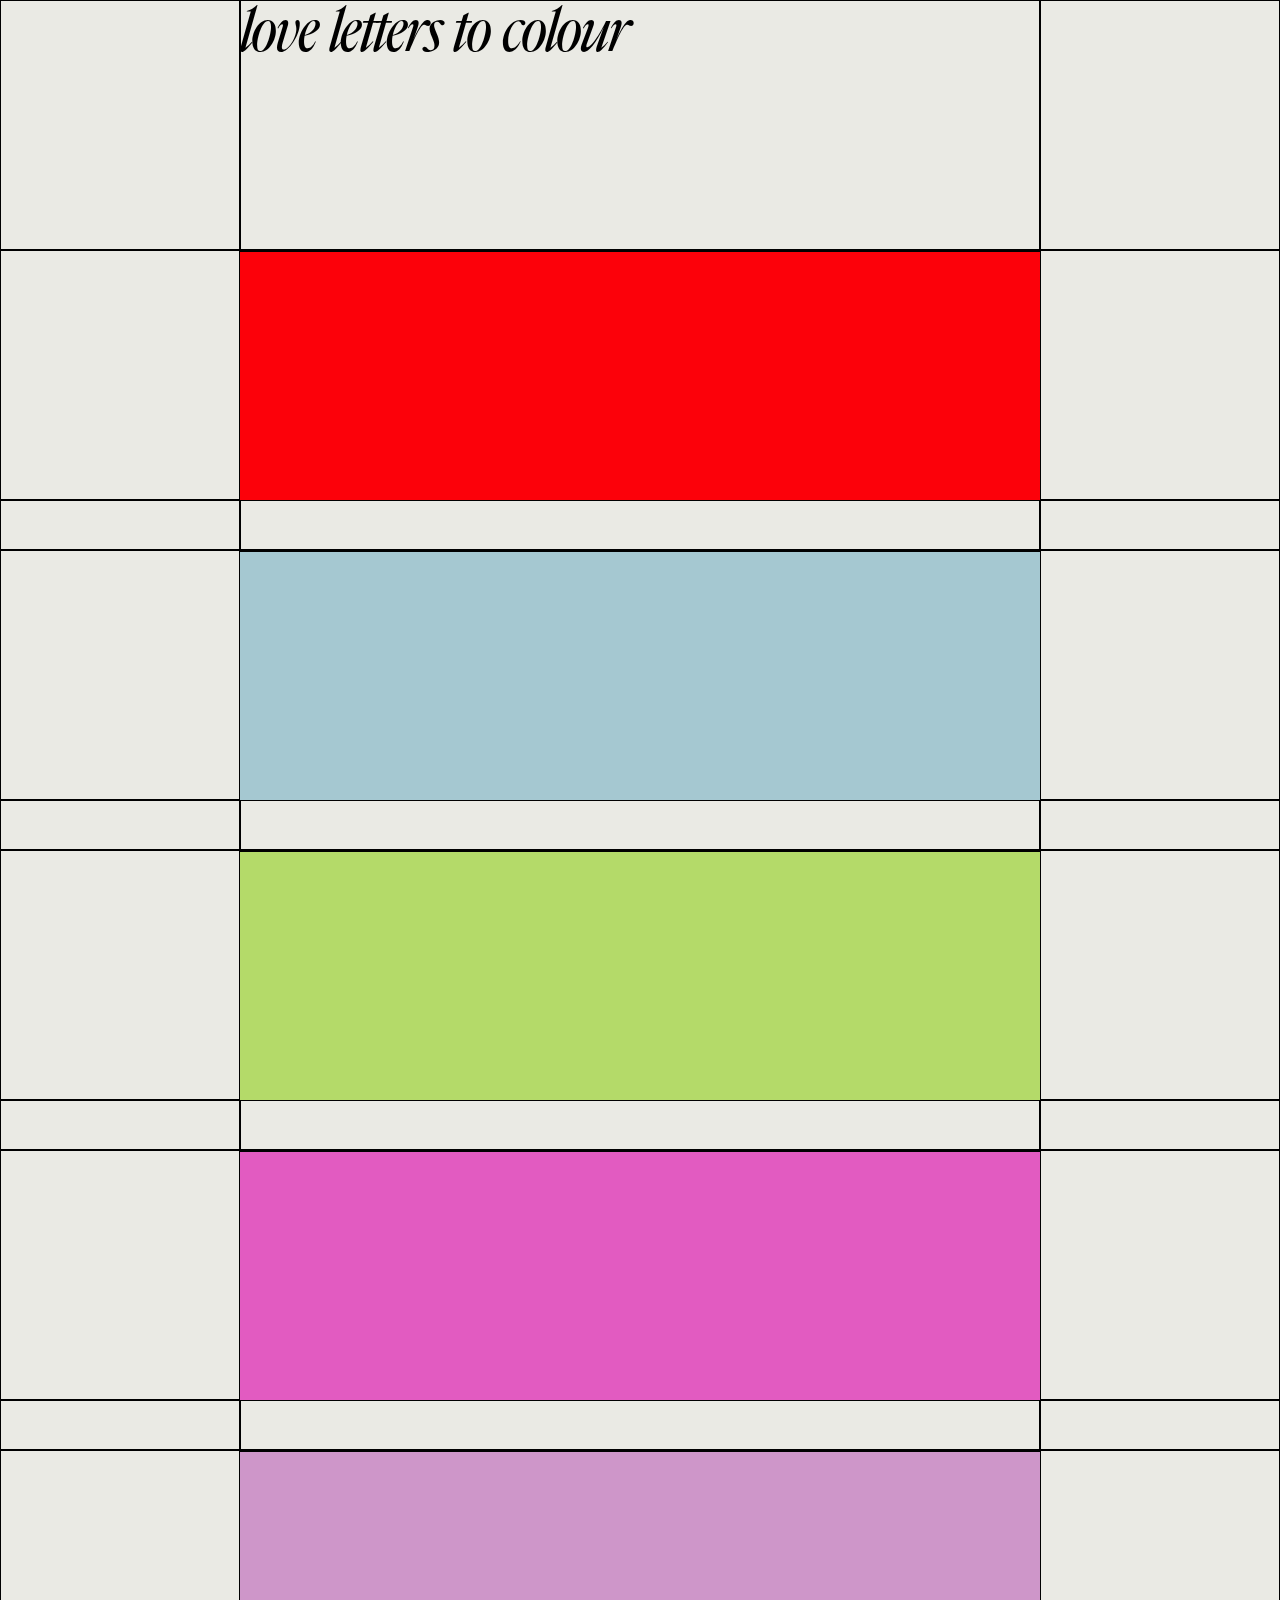
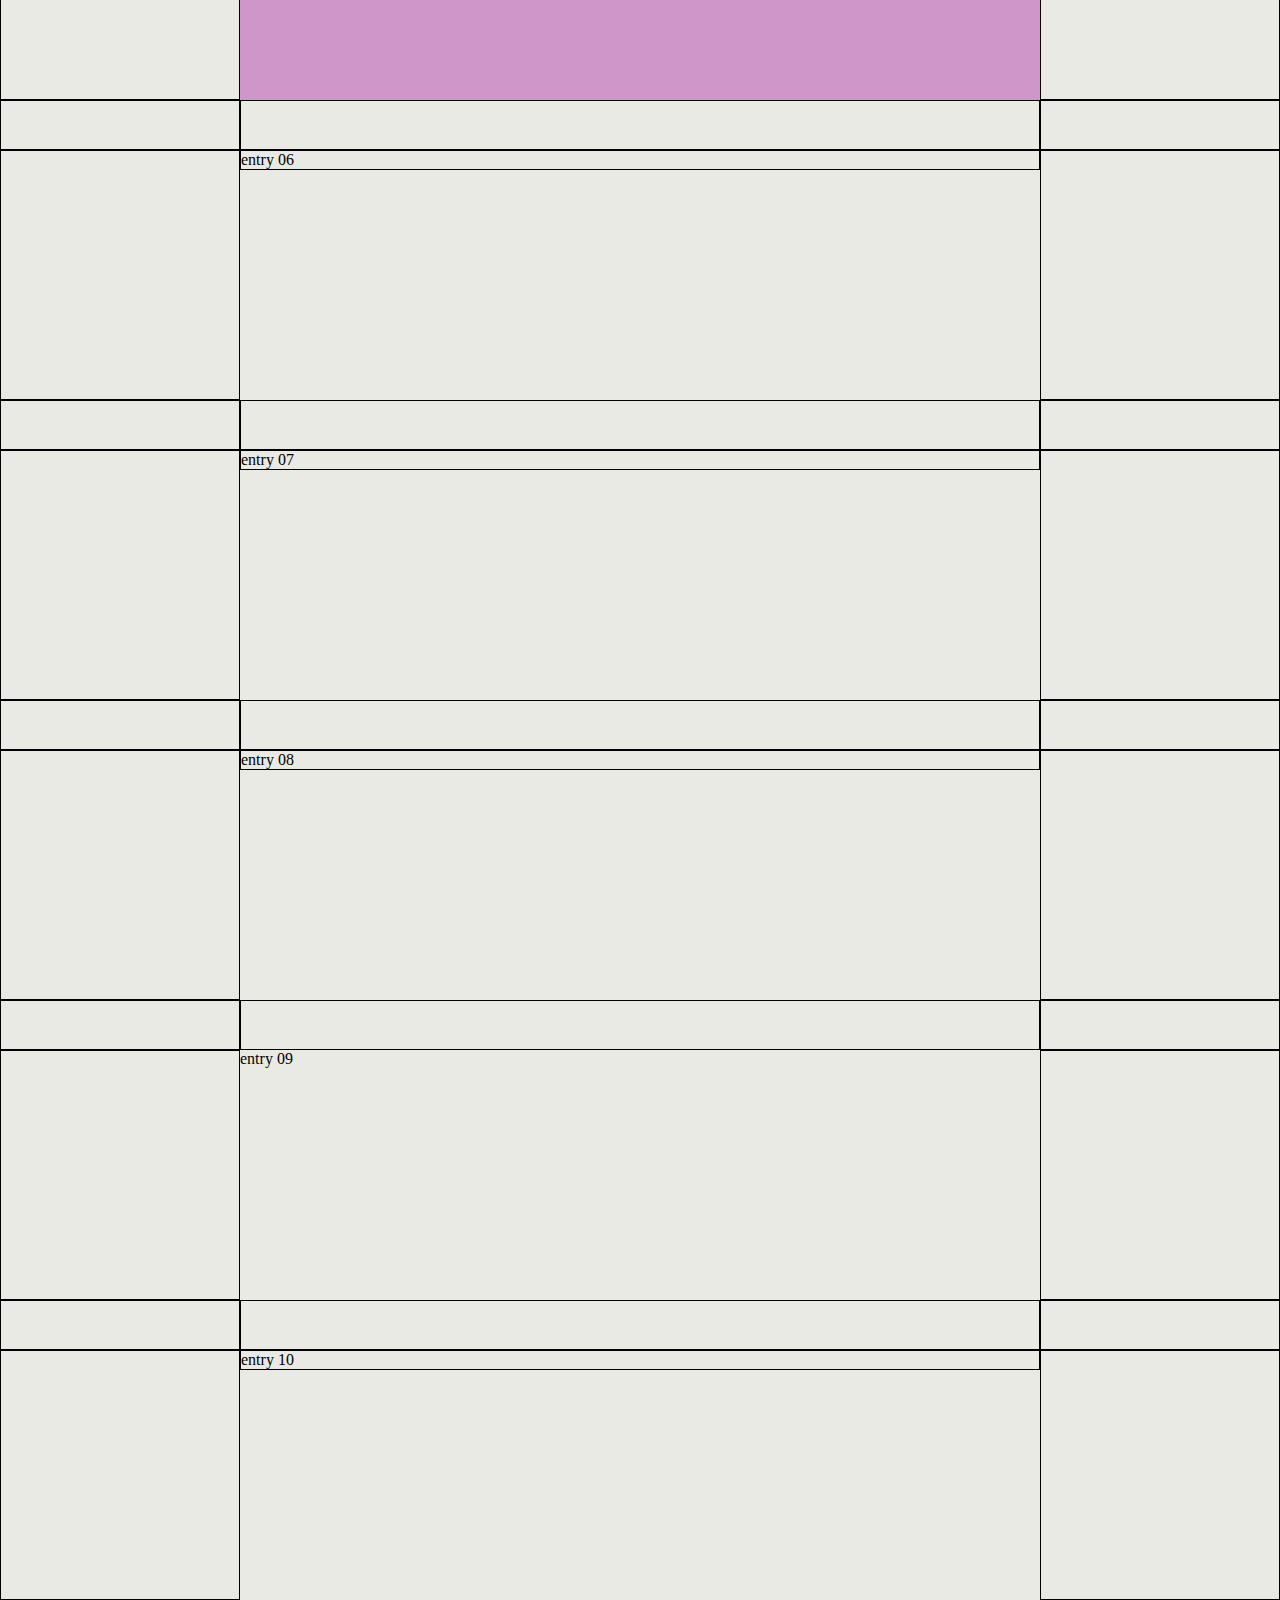
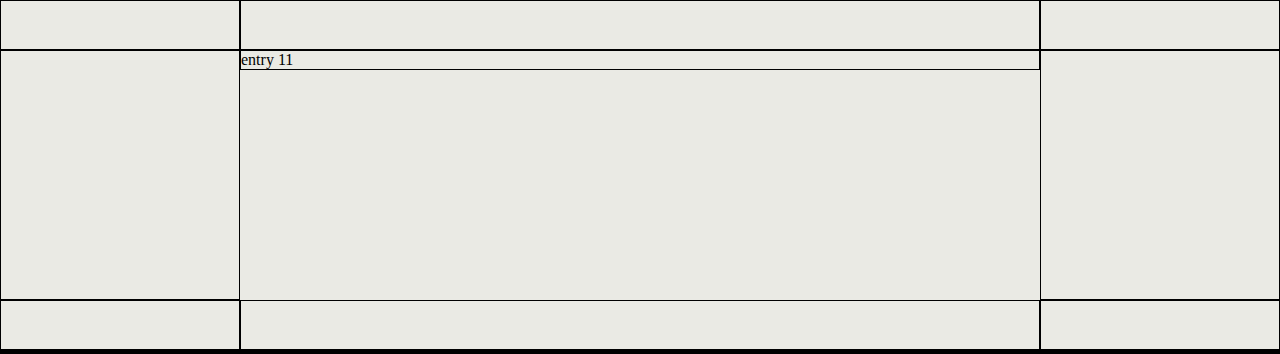
<file: index-01.html>
<!DOCTYPE html>
<html>
  <head>
    <title>harmonic collection</title>
    <link rel="stylesheet" href="./styles/style-01.css">
    <link rel="stylesheet" href="./styles/reset.css">
    <meta charset="utf-08" />
    <meta name="viewport" content="width=device-width,initial-scale=1.0" />
  </head>



  <body>
   <div><h1><i>love letters to colour</i></h1></div>

    <!-- entry01 red--> <a href="entry-01/index.html" class="entry-01"> <div> </div></a>

    <!-- entry02 blue--> <a href="entry-02/index.html" class="entry-02"> <div> </div></a>

    <!-- entry03 green--> <a href="entry-03/index.html" class="entry-03"><div> </div></a>

    <!-- entry04 fuchsia--><a href="entry-04/index.html" class="entry-04"><div> </div></a>

    <!-- entry05 purple--> <a href="entry-05/index.html" class="entry-05">  <div> </div></a>

    <!-- entry06 --> <a class="entry-06"><div><p> entry 06</p> </div></a>

    <!-- entry07 -->  <a class="entry-07"><div> entry 07</div></a>

    <!-- entry08 -->  <a class="entry-08"><div> entry 08 </div></a>

    <!-- entry09 -->  <a class="entry-09"<div> entry 09 </div>  

    <!-- entry10 -->  <a class="entry-10"><div> entry 10 </div></a>

    <!-- entry11 -->  <a class="entry-11"><div> entry 11 </div></a>


    <!-- borders -->
    <div> </div> 
    <div> </div>
    <div> </div>
    <div> </div>
    <div> </div>
    <div> </div>
    <div> </div>
    <div> </div>
    <div> </div>
    <div> </div>
    <div> </div>
    <div> </div>
    <div> </div>
    <div> </div>
    <div> </div>
    <div> </div>
    <div> </div>
    <div> </div> 
    <div> </div>
    <div> </div>
    <div> </div>
    <div> </div>
    <div> </div>
    <div> </div>
    <div> </div>
    <div> </div>
    <div> </div>
    <div> </div>
    <div> </div>
    <div> </div>
    <div> </div>
    <div> </div>
    <div> </div>
    <div> </div>
    <div> </div>
    <div> </div>
    <div> </div>
    <div> </div>
    <div> </div>
    <div> </div>
    <div> </div>
    <div> </div>
    <div> </div>
    <div> </div>
    <div> </div>
    <div> </div>
    <div> </div>
    <div> </div>
    <div> </div>
    <div> </div>
    <div> </div>
    <div> </div>
    <div> </div>
    <div> </div>
    <div> </div>
    <div> </div>
    <div> </div>
    <div> </div>
    <div> </div>
    <div> </div>
    <div> </div>
    <div> </div>
    <div> </div>
    



  
<!-- <!DOCTYPE html>
<html>
  <head>
    <title>Love Letters to Colour</title>
    <link rel="icon" type="image/x-icon" href="./images/favicon.png">
    <link rel="stylesheet" href="./styles/style.css">
    <link rel="stylesheet" href="./styles/reset.css">
    <meta charset="utf-08" />
    <meta name="viewport" content="width=device-width,initial-scale=1.0" />
  </head>


  <body>
    <nav></nav>

    <main>
        <a href="entry-01/index.html" class="entry01"> <div> <p> Entry 01: Exposition ↗ </p> </div></a>

        <a href="entry-02/index.html" class="entry02"><div> <p> Entry 02: Rising Action ↗ </p> </div></a>

        <a href="entry-03/index.html" class="entry03"> <div> <p> Entry 03: Drama ↗ </p> </div></a>

        <a href="entry-04/index.html" class="entry04"><div> <p> Entry 04: Conflict of Interest ↗ </p></div></a>

        <a href="entry-05/index.html" class="entry05"> <div> <p> Entry 05: Developments ↗ </p> </div></a>


    </main>









  </body>-->


 







  </body>
</html>
</file>
<file: styles/style-01.css>
:root { 
    --offwhite: #EAEAE4;
    --red: #FC010A; 
    --lightblue: #A5C8D1; 
    --green: #B4DA69; 
    --fuchsia: #E25BC1;
    --purple: #CE96C9; 
    --black: #000000; }


@font-face {
        font-family: "Cardinal-Photo-Medium-Italic";
        src: url(../fonts/cardinalphoto-mediumitalic-TRIAL.otf) format('opentype'); }


/* GRID SETUP */


body {
    background-color: var(--offwhite);
    display: grid;
    grid-template-columns: 0.3fr 1fr 0.3fr;
    grid-template-rows: 250px repeat(11, 250px 50px); 

    grid-template-areas: 
    " .     collectiontitle     ."
    " .     entry01             ."
    " .     .                   ."
    " .     entry02             ."
    " .     .                   ."
    " .     entry03             ."
    " .     .                   ."
    " .     entry04             ."
    " .     .                   ."
    " .     entry05             ."
    " .     .                   ."
    " .     entry06             ."
    " .     .                   ."
    " .     entry07             ."
    " .     .                   ."    
    " .     entry08             ."
    " .     .                   ."
    " .     entry09             ."
    " .     .                   ."
    " .     entry10             ."
    " .     .                   ." 
    " .     entry11             ."
    " .     .                   ."   
}
 
div { 
    border: 0.5px var(--black) solid;
}

div:nth-child(1) { 
    grid-area: collectiontitle;
}

.entry-01 { 
    grid-area: entry01;
    background-color: var(--red);
}

.entry-02 {
    grid-area: entry02;
    background: var(--lightblue);
}



.entry-03 {
    grid-area: entry03;
    background-color: var(--green);
}

.entry-04 {
    grid-area: entry04;
    background-color: var(--fuchsia);
}

.entry-05 {
    grid-area: entry05;
    background-color: var(--purple);
}

.entry-06 { 
    grid-area: entry06;
    background-color: var(--offwhite);
}

.entry-07 { 
    grid-area: entry07;
    background-color: var(--offwhite);
}

.entry-08 { 
    grid-area: entry08;
    background-color: var(--offwhite);
}

.entry-09 { 
    grid-area: entry09;
    background-color: var(--offwhite);
}

.entry-10 {
    grid-area: entry10;
    background-color: var(--offwhite);
}

.entry-11 { 
    grid-area: entry11;
    background-color: var(--offwhite);
}


/* STYLE TREATMENTS */

h1 { 
    font-family: "Cardinal-Photo-Medium-Italic";
    font-size: 60px;
    line-height: 100%;
    align-items: center; 
}

a { display: block; }
</file>
<file: styles/style.css>
:root { 
    /* --offwhite: #F1F1ED; */
    --pale-yellow: #FEF8DF; 
    /* --red: #FC010A;  */
    /* --lightblue: #A5C8D1;  */
    /* --green: #B4DA69;  */
    /* --fuchsia: #E25BC1; */
    /* --purple: #CE96C9; 
    --blue: #458EF7; 
    --ochre: #E9D374; */
    --black: #000000;
    --aquamarine: aquamarine; 

    --red: #FD3D01; 
    --lightblue: #6FA7AD ;
    --green: #AEB847; 
    --fuchsia: #D16ABC; 
    --purple: #D8ADC1;
    --blue: #5880DE; 
    --ochre: #C3A569; 
    


    --helvetica: 'Helvetica-Bold';
    --font-size: 16px;
    --letter-spacing: -0.01em;   
    --fig-caption: 14px;
    --padding: 0.5em;
    --phone: 2;
    --tablet: 3;
    --desktop: 4;
    --gap: 2px;
    --nav: 1em;
      }


/* FONTS */

@font-face { font-family: "Karrik-Regular";
    src: url(../fonts/Karrik-Regular.otf) format('opentype'); }


 @font-face { font-family: "Helvetica-Bold";
    src: url(../fonts/Helvetica-Bold.ttf) format('truetype'); }


/* SET UP STYLES  */

p { 
    font-family: var(--helvetica);
    font-size: var(--font-size);
    letter-spacing: var(--letter-spacing);
}

body {
    background-color: var(--pale-yellow);
}

nav { 
    width: 100vw;
    height: calc((var(--nav))*2);
    position: fixed;
    background-color: var(--pale-yellow);
    display: flex;
    justify-content: center;
    align-items: center;
}

main {
    display: grid;
    grid-template-columns: repeat(var(--phone), 1fr);
    gap: var(--gap);

}

a {
    display: block;
    display: flex;
    flex-direction: column;
    justify-content: end;
    padding: var(--padding);


}


main a { aspect-ratio: 1; }


div { display: flex; }




/* CLASSES / SELECTORS */





a:nth-child(1) { background-color: var(--red); }

a:nth-child(2) { background-color: var(--lightblue); }

a:nth-child(3) { background-color: var(--green); }

a:nth-child(4) { background-color: var(--fuchsia); }

a:nth-child(5) { background-color: var(--purple); }

a:nth-child(6) { background-color: var(--blue); }

a:nth-child(7) { background-color: var(--ochre); }

a:nth-child(8) { background-color: var(--green); }

a:nth-child(9) { background-color: var(--pale-yellow); }

a:nth-child(10) { background-color: var(--pale-yellow); }

a:nth-child(11) { background-color: var(--pale-yellow); }

.description { 
    font-size: var(--fig-caption);
    font-family: adobe-caslon-pro, serif;
    font-weight: 400;
    font-style: normal;
    line-height: 120%; 
    color: var(--black);
    letter-spacing: normal;
    margin-top: -0.1em;
}

.italic { 
    font-family: adobe-caslon-pro, serif;
    font-weight: 400;
    font-style: italic;
}







/* MEDIA QUERIES */


@media (min-width: 744px) 
{
    p { 
        font-size: calc((var(--font-size))*1.25);
    }

    main {
        grid-template-columns: repeat(var(--tablet), 1fr);
        gap: calc((var(--gap))*2);
    }

    a { 
        padding: calc((var(--padding))*2);
    }


}



@media (min-width: 1440px)
{
    main {
        grid-template-columns: repeat(var(--desktop), 1fr);
    }
}
</file>
